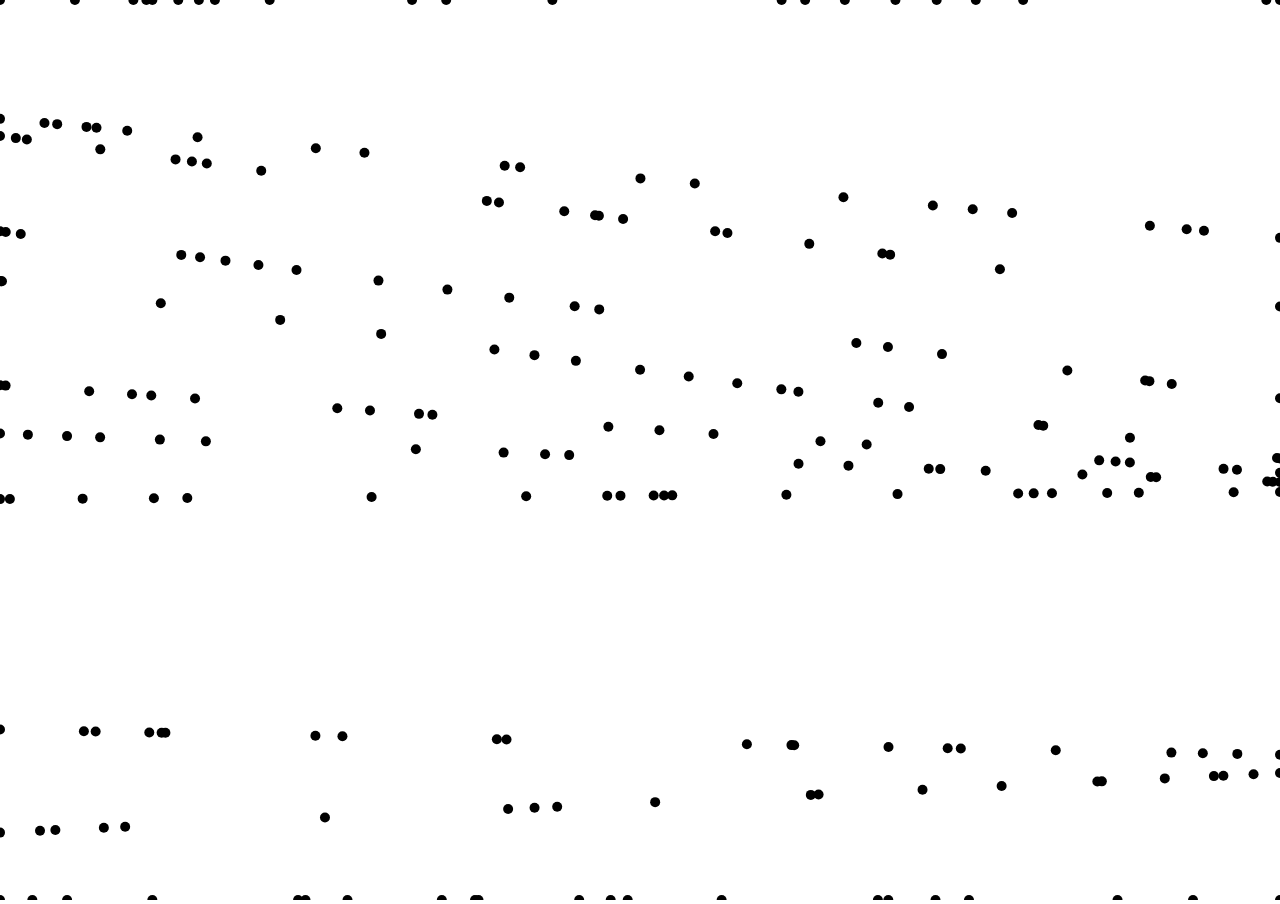
<file: mesh-01/index.html>
<!DOCTYPE html>
<html lang="en">
<head>
  <meta charset="UTF-8">
  <meta http-equiv="X-UA-Compatible" content="IE=edge">
  <meta name="viewport" content="width=device-width, initial-scale=1.0">
  <title>Simple SVG</title>

  <link rel="stylesheet" type="text/css" href="../assets/css/base.css">
</head>
<body>
  <main id="stage"></main>

  <script src="../assets/js/engine.js"></script>
  <!-- <script src="../assets/js/simplex-noise.min.js"></script> -->
  <script src="sketch.js"></script>

</body>
</html>
</file>
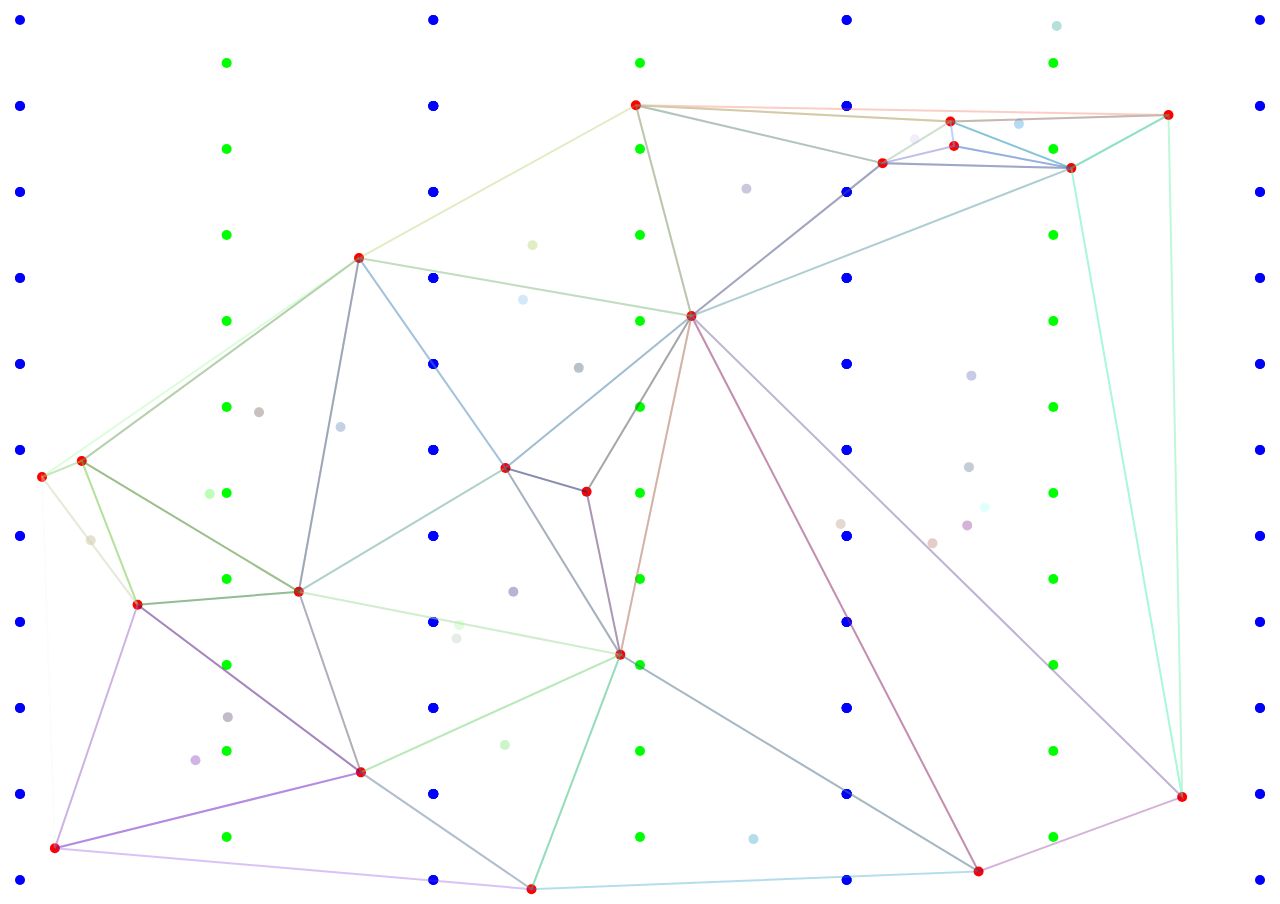
<file: voronoi/index.html>
<!DOCTYPE html>
<html lang="en">
<head>
  <meta charset="UTF-8">
  <meta http-equiv="X-UA-Compatible" content="IE=edge">
  <meta name="viewport" content="width=device-width, initial-scale=1.0">
  <title>Adventures w/ Voronoi</title>

  <link rel="stylesheet" type="text/css" href="../assets/css/base.css">
</head>
<body>
  <main id="stage"></main>

  <script src="../assets/js/engine.js"></script>
  <!-- <script src="../assets/js/simplex-noise.min.js"></script> -->
  <script src="sketch.js"></script>

</body>
</html>
</file>
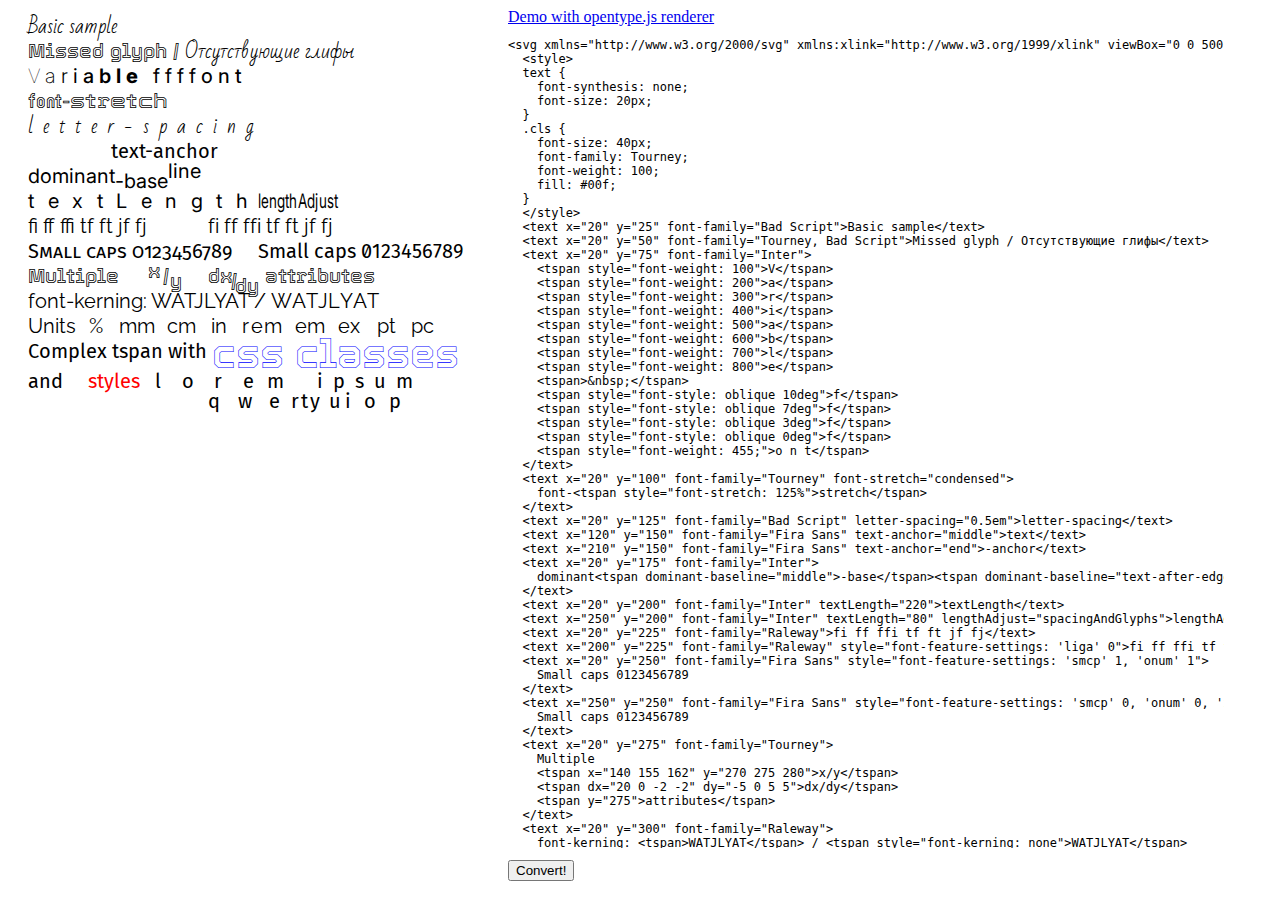
<file: svg-text-to-path-master/docs/index.html>
<!DOCTYPE html>
<html lang="en-US">
  <head>
    <meta charset="utf-8">
    <meta name="viewport" content="width=device-width, height=device-height, initial-scale=1, maximum-scale=1, user-scalable=no">
    <title>svg-text-to-path</title>
    <link href="https://fonts.googleapis.com/css2?family=Bad+Script&display=swap" rel="stylesheet">
    <link href="https://fonts.googleapis.com/css2?family=Raleway&display=swap" rel="stylesheet">
    <link href="https://fonts.googleapis.com/css2?family=Inter:slnt,wght@-10..0,100..900&display=swap" rel="stylesheet">
    <link href="https://fonts.googleapis.com/css2?family=Tourney:ital,wdth,wght@0,75..125,100..900&display=swap" rel="stylesheet">
    <style>
      @font-face {
        /* Google Fonts not support smcp and onum features */
        font-family: 'Fira Sans';
        font-style: normal;
        font-weight: 400;
        src: url('fonts/Fira Sans/400.ttf') format('truetype');
      }
      .cols { display: flex; flex-flow: row wrap; }
      .cols__item { flex-basis: 300px; }
      .cols__item._svg { flex-grow: 1; max-width: 500px; }
      pre { font-size: 12px; max-width: 100vw; max-height: 90vh; overflow: auto; }
      @media (min-width: 500px) {
        pre { max-width: calc(95vw - 500px); overflow: auto; }
      }
    </style>
  </head>
  <body>
    <div class="cols">
      <div class="cols__item _svg">
<svg xmlns="http://www.w3.org/2000/svg" xmlns:xlink="http://www.w3.org/1999/xlink" viewBox="0 0 500 500">
  <style>
  text {
    font-synthesis: none;
    font-size: 20px;
  }
  .cls {
    font-size: 40px;
    font-family: Tourney;
    font-weight: 100;
    fill: #00f;
  }
  </style>
  <text x="20" y="25" font-family="Bad Script">Basic sample</text>
  <text x="20" y="50" font-family="Tourney, Bad Script">Missed glyph / Отсутствующие глифы</text>
  <text x="20" y="75" font-family="Inter">
    <tspan style="font-weight: 100">V</tspan>
    <tspan style="font-weight: 200">a</tspan>
    <tspan style="font-weight: 300">r</tspan>
    <tspan style="font-weight: 400">i</tspan>
    <tspan style="font-weight: 500">a</tspan>
    <tspan style="font-weight: 600">b</tspan>
    <tspan style="font-weight: 700">l</tspan>
    <tspan style="font-weight: 800">e</tspan>
    <tspan>&#xA0;</tspan>
    <tspan style="font-style: oblique 10deg">f</tspan>
    <tspan style="font-style: oblique 7deg">f</tspan>
    <tspan style="font-style: oblique 3deg">f</tspan>
    <tspan style="font-style: oblique 0deg">f</tspan>
    <tspan style="font-weight: 455;">o n t</tspan>
  </text>
  <text x="20" y="100" font-family="Tourney" font-stretch="condensed">
    font-<tspan style="font-stretch: 125%">stretch</tspan>
  </text>
  <text x="20" y="125" font-family="Bad Script" letter-spacing="0.5em">letter-spacing</text>
  <text x="120" y="150" font-family="Fira Sans" text-anchor="middle">text</text>
  <text x="210" y="150" font-family="Fira Sans" text-anchor="end">-anchor</text>
  <text x="20" y="175" font-family="Inter">
    dominant<tspan dominant-baseline="middle">-base</tspan><tspan dominant-baseline="text-after-edge">line</tspan>
  </text>
  <text x="20" y="200" font-family="Inter" textLength="220">textLength</text>
  <text x="250" y="200" font-family="Inter" textLength="80" lengthAdjust="spacingAndGlyphs">lengthAdjust</text>
  <text x="20" y="225" font-family="Raleway">fi ff ffi tf ft jf fj</text>
  <text x="200" y="225" font-family="Raleway" style="font-feature-settings: 'liga' 0">fi ff ffi tf ft jf fj</text>
  <text x="20" y="250" font-family="Fira Sans" style="font-feature-settings: 'smcp' 1, 'onum' 1">
    Small caps 0123456789
  </text>
  <text x="250" y="250" font-family="Fira Sans" style="font-feature-settings: 'smcp' 0, 'onum' 0, 'zero' 1">
    Small caps 0123456789
  </text>
  <text x="20" y="275" font-family="Tourney">
    Multiple
    <tspan x="140 155 162" y="270 275 280">x/y</tspan>
    <tspan dx="20 0 -2 -2" dy="-5 0 5 5">dx/dy</tspan>
    <tspan y="275">attributes</tspan>
  </text>
  <text x="20" y="300" font-family="Raleway">
    font-kerning: <tspan>WATJLYAT</tspan> / <tspan style="font-kerning: none">WATJLYAT</tspan>
  </text>
  <text x="20" y="325" font-family="Raleway">
    Units
    <tspan dx="1.5%">%</tspan>
    <tspan dx="3mm">mm</tspan>
    <tspan dx="0.2cm">cm</tspan>
    <tspan dx="0.1in">in</tspan>
    <tspan dx="10px" letter-spacing="0.1rem">rem</tspan>
    <tspan dx="0.3em">em</tspan>
    <tspan dx="0.8ex">ex</tspan>
    <tspan dx="9pt">pt</tspan>
    <tspan dx="0.6pc">pc</tspan>
  </text>
  <text x="20" y="350" font-family="Inter" style="font-family: 'Fira Sans'" font-size="30">
    Complex tspan with
    <tspan y="360" class="cls">css classes</tspan>
    <tspan x="20" dy="1em">a</tspan>nd
    <tspan dx="20" style="fill: #f00">styles</tspan>
    <tspan x="150 180 210 240 270 300" style="text-anchor: middle">lorem</tspan>
    <tspan x="420" style="letter-spacing: 0.5em; text-anchor: end">ipsum</tspan>
    <tspan x="200 210" dx="0 10 5 9" y="400" style="letter-spacing: 0.1em">
      q<tspan x="230" dx="0 15 20">we</tspan>rty
    </tspan>
    <tspan style="letter-spacing: 0.2em">u<tspan textLength="60">iop</tspan></tspan>
  </text>
</svg>
      </div>
      <div class="cols__item _result">
        <a href="opentypejs.html">Demo with opentype.js renderer</a>
        <pre></pre>
        <button onclick="convert()">Convert!</button>
      </div>
    </div>
    <script src="svg-text-to-path-fontkit.js"></script>
    <script>
      updateCode();

      function updateCode() {
        document.querySelector('pre').textContent = document.querySelector('svg').outerHTML;
      }

      function convert() {
        let session = new SvgTextToPath(document.querySelector('svg'), {
          googleApiKey: 'AIzaSyARQXIjJQWsiLhig8beiRQwTUDe85WQZvY',
          fonts: {
            // google fonts api does not support variable fonts and features
            'Fira Sans': [
              {
                source: 'fonts/Fira Sans/400.ttf',
              }
            ],
            Inter: [
              {
                wght: [100, 900],
                slnt: [-10, 0],
                source: 'fonts/Inter/wght,100..900;slnt,-10..0.ttf',
              }
            ],
            Tourney: [
              {
                wdth: [75, 125],
                wght: [100, 900],
                source: 'fonts/Tourney/wdth,75..125;wght,100..900.ttf',
              }
            ],
          },
        });
        session.replaceAll().then(function() {
          updateCode();
        });
      }
    </script>
  </body>
</html>
</file>
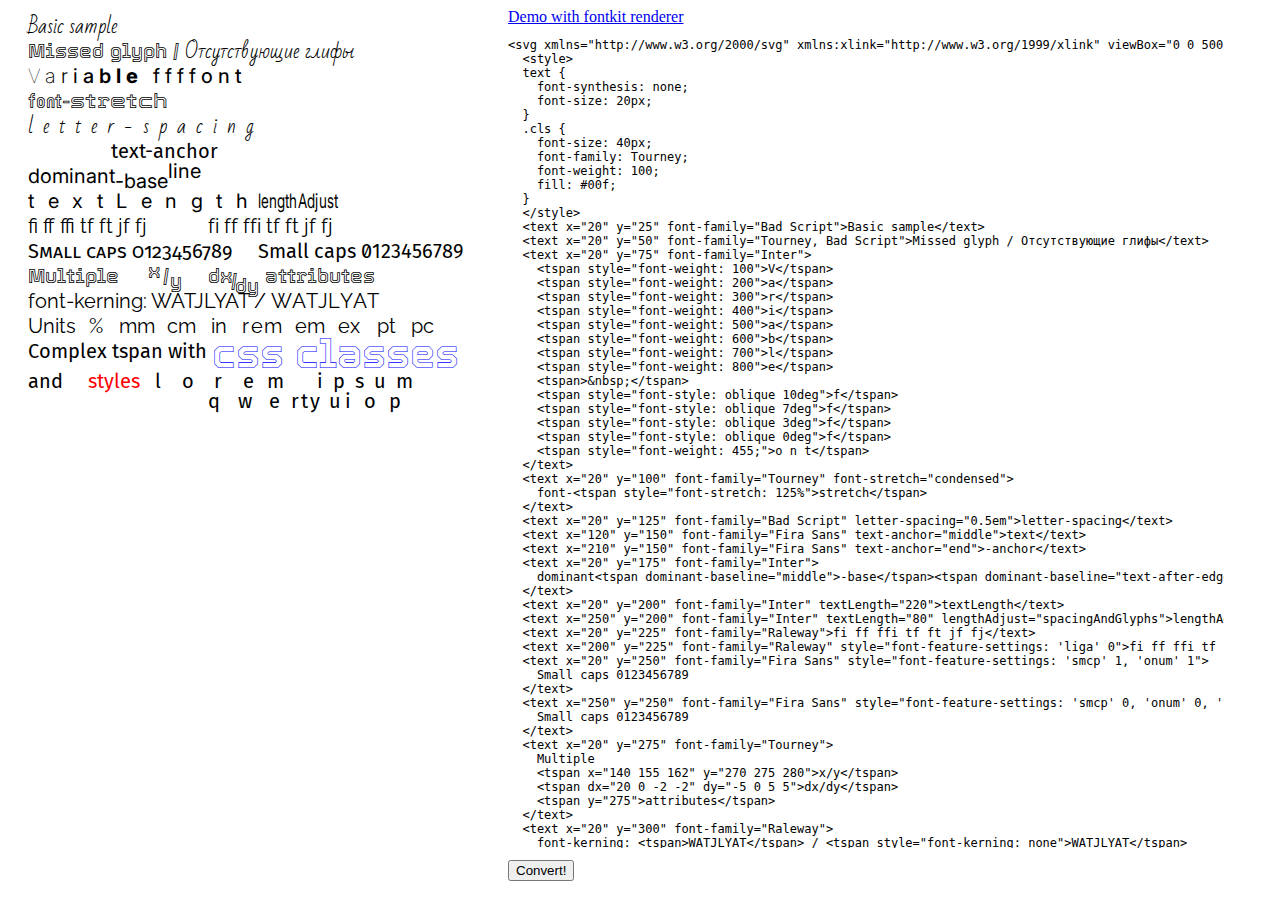
<file: svg-text-to-path-master/docs/opentypejs.html>
<!DOCTYPE html>
<html lang="en-US">
  <head>
    <meta charset="utf-8">
    <meta name="viewport" content="width=device-width, height=device-height, initial-scale=1, maximum-scale=1, user-scalable=no">
    <title>svg-text-to-path</title>
    <link href="https://fonts.googleapis.com/css2?family=Bad+Script&display=swap" rel="stylesheet">
    <link href="https://fonts.googleapis.com/css2?family=Raleway&display=swap" rel="stylesheet">
    <link href="https://fonts.googleapis.com/css2?family=Inter:slnt,wght@-10..0,100..900&display=swap" rel="stylesheet">
    <link href="https://fonts.googleapis.com/css2?family=Tourney:ital,wdth,wght@0,75..125,100..900&display=swap" rel="stylesheet">
    <style>
      @font-face {
        /* Google Fonts not support smcp and onum features */
        font-family: 'Fira Sans';
        font-style: normal;
        font-weight: 400;
        src: url('fonts/Fira Sans/400.ttf') format('truetype');
      }
      .cols { display: flex; flex-flow: row wrap; }
      .cols__item { flex-basis: 300px; }
      .cols__item._svg { flex-grow: 1; max-width: 500px; }
      pre { font-size: 12px; max-width: 100vw; max-height: 90vh; overflow: auto; }
      @media (min-width: 500px) {
        pre { max-width: calc(95vw - 500px); overflow: auto; }
      }
    </style>
  </head>
  <body>
    <div class="cols">
      <div class="cols__item _svg">
<svg xmlns="http://www.w3.org/2000/svg" xmlns:xlink="http://www.w3.org/1999/xlink" viewBox="0 0 500 500">
  <style>
  text {
    font-synthesis: none;
    font-size: 20px;
  }
  .cls {
    font-size: 40px;
    font-family: Tourney;
    font-weight: 100;
    fill: #00f;
  }
  </style>
  <text x="20" y="25" font-family="Bad Script">Basic sample</text>
  <text x="20" y="50" font-family="Tourney, Bad Script">Missed glyph / Отсутствующие глифы</text>
  <text x="20" y="75" font-family="Inter">
    <tspan style="font-weight: 100">V</tspan>
    <tspan style="font-weight: 200">a</tspan>
    <tspan style="font-weight: 300">r</tspan>
    <tspan style="font-weight: 400">i</tspan>
    <tspan style="font-weight: 500">a</tspan>
    <tspan style="font-weight: 600">b</tspan>
    <tspan style="font-weight: 700">l</tspan>
    <tspan style="font-weight: 800">e</tspan>
    <tspan>&#xA0;</tspan>
    <tspan style="font-style: oblique 10deg">f</tspan>
    <tspan style="font-style: oblique 7deg">f</tspan>
    <tspan style="font-style: oblique 3deg">f</tspan>
    <tspan style="font-style: oblique 0deg">f</tspan>
    <tspan style="font-weight: 455;">o n t</tspan>
  </text>
  <text x="20" y="100" font-family="Tourney" font-stretch="condensed">
    font-<tspan style="font-stretch: 125%">stretch</tspan>
  </text>
  <text x="20" y="125" font-family="Bad Script" letter-spacing="0.5em">letter-spacing</text>
  <text x="120" y="150" font-family="Fira Sans" text-anchor="middle">text</text>
  <text x="210" y="150" font-family="Fira Sans" text-anchor="end">-anchor</text>
  <text x="20" y="175" font-family="Inter">
    dominant<tspan dominant-baseline="middle">-base</tspan><tspan dominant-baseline="text-after-edge">line</tspan>
  </text>
  <text x="20" y="200" font-family="Inter" textLength="220">textLength</text>
  <text x="250" y="200" font-family="Inter" textLength="80" lengthAdjust="spacingAndGlyphs">lengthAdjust</text>
  <text x="20" y="225" font-family="Raleway">fi ff ffi tf ft jf fj</text>
  <text x="200" y="225" font-family="Raleway" style="font-feature-settings: 'liga' 0">fi ff ffi tf ft jf fj</text>
  <text x="20" y="250" font-family="Fira Sans" style="font-feature-settings: 'smcp' 1, 'onum' 1">
    Small caps 0123456789
  </text>
  <text x="250" y="250" font-family="Fira Sans" style="font-feature-settings: 'smcp' 0, 'onum' 0, 'zero' 1">
    Small caps 0123456789
  </text>
  <text x="20" y="275" font-family="Tourney">
    Multiple
    <tspan x="140 155 162" y="270 275 280">x/y</tspan>
    <tspan dx="20 0 -2 -2" dy="-5 0 5 5">dx/dy</tspan>
    <tspan y="275">attributes</tspan>
  </text>
  <text x="20" y="300" font-family="Raleway">
    font-kerning: <tspan>WATJLYAT</tspan> / <tspan style="font-kerning: none">WATJLYAT</tspan>
  </text>
  <text x="20" y="325" font-family="Raleway">
    Units
    <tspan dx="1.5%">%</tspan>
    <tspan dx="3mm">mm</tspan>
    <tspan dx="0.2cm">cm</tspan>
    <tspan dx="0.1in">in</tspan>
    <tspan dx="10px" letter-spacing="0.1rem">rem</tspan>
    <tspan dx="0.3em">em</tspan>
    <tspan dx="0.8ex">ex</tspan>
    <tspan dx="9pt">pt</tspan>
    <tspan dx="0.6pc">pc</tspan>
  </text>
  <text x="20" y="350" font-family="Inter" style="font-family: 'Fira Sans'" font-size="30">
    Complex tspan with
    <tspan y="360" class="cls">css classes</tspan>
    <tspan x="20" dy="1em">a</tspan>nd
    <tspan dx="20" style="fill: #f00">styles</tspan>
    <tspan x="150 180 210 240 270 300" style="text-anchor: middle">lorem</tspan>
    <tspan x="420" style="letter-spacing: 0.5em; text-anchor: end">ipsum</tspan>
    <tspan x="200 210" dx="0 10 5 9" y="400" style="letter-spacing: 0.1em">
      q<tspan x="230" dx="0 15 20">we</tspan>rty
    </tspan>
    <tspan style="letter-spacing: 0.2em">u<tspan textLength="60">iop</tspan></tspan>
  </text>
</svg>
      </div>
      <div class="cols__item _result">
        <a href="index.html">Demo with fontkit renderer</a>
        <pre></pre>
        <button onclick="convert()">Convert!</button>
      </div>
    </div>
    <script src="svg-text-to-path-opentypejs.js"></script>
    <script>
      updateCode();

      function updateCode() {
        document.querySelector('pre').textContent = document.querySelector('svg').outerHTML;
      }

      function convert() {
        let session = new SvgTextToPath(document.querySelector('svg'), {
          googleApiKey: 'AIzaSyARQXIjJQWsiLhig8beiRQwTUDe85WQZvY',
          fonts: {
            // google fonts api does not support variable fonts and features
            'Fira Sans': [
              {
                source: 'fonts/Fira Sans/400.ttf',
              }
            ],
            Inter: [
              {
                wght: [100, 900],
                slnt: [-10, 0],
                source: 'fonts/Inter/wght,100..900;slnt,-10..0.ttf',
              }
            ],
            Tourney: [
              {
                wdth: [75, 125],
                wght: [100, 900],
                source: 'fonts/Tourney/wdth,75..125;wght,100..900.ttf',
              }
            ],
          },
        });
        session.replaceAll().then(function() {
          updateCode();
        });
      }
    </script>
  </body>
</html>
</file>
<file: assets/css/base.css>
/* Some basic styling */

* {
  margin: 0;
  padding: 0;
  box-sizing: border-box;
}

body {
  width: 100%;
  height: 100vh;
}

svg {
  width: 100%;
  height: 100%;
}
</file>
